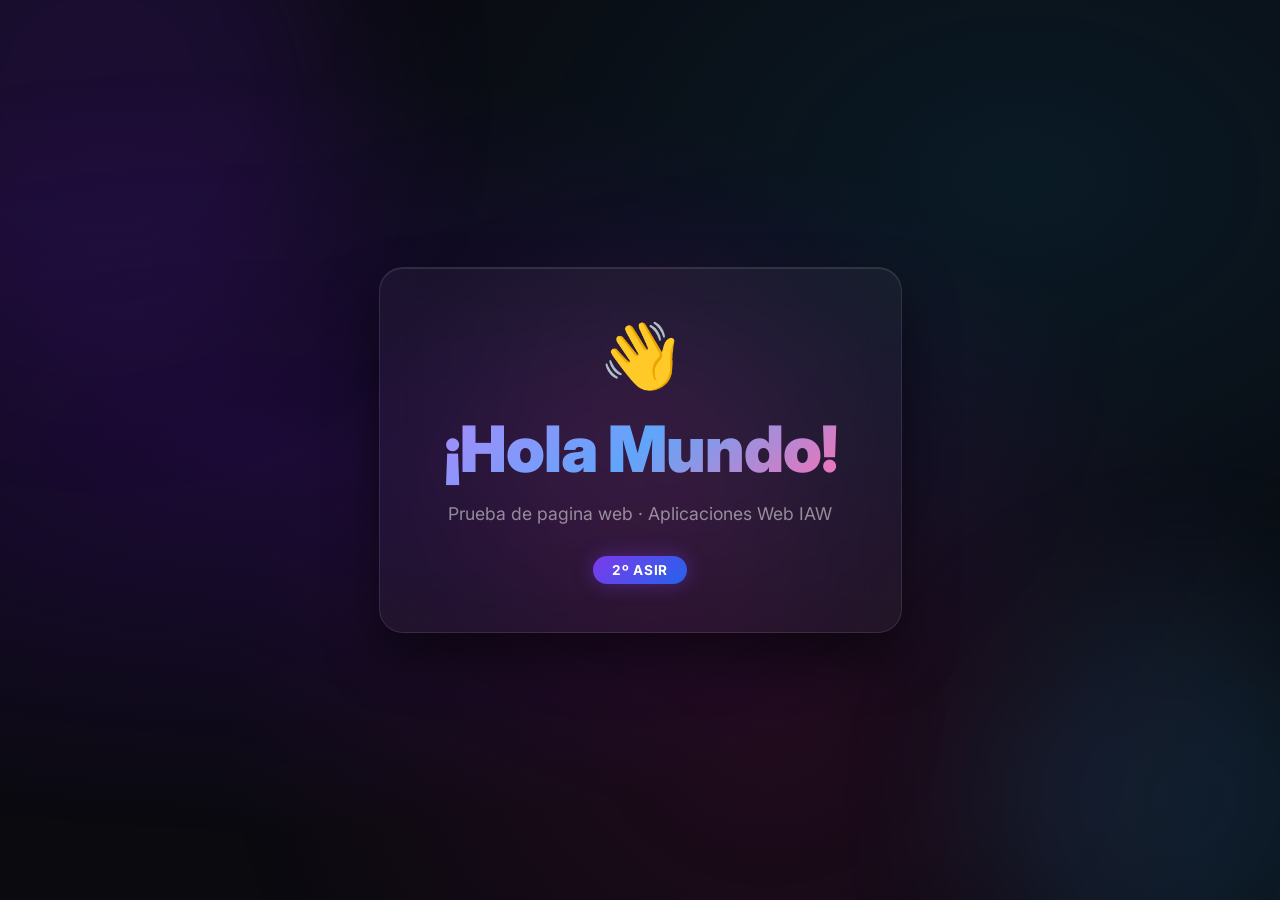
<file: index.html>
<!DOCTYPE html>
<html lang="es">
<head>
  <meta charset="UTF-8" />
  <meta name="viewport" content="width=device-width, initial-scale=1.0" />
  <meta name="description" content="Mi primera pagina web - Hola Mundo" />
  <title>Hola Mundo</title>
  <link rel="preconnect" href="https://fonts.googleapis.com" />
  <link rel="preconnect" href="https://fonts.gstatic.com" crossorigin />
  <link href="https://fonts.googleapis.com/css2?family=Inter:wght@400;700;900&display=swap" rel="stylesheet" />
  <style>
    *, *::before, *::after { box-sizing: border-box; margin: 0; padding: 0; }
    body {
      font-family: "Inter", sans-serif;
      min-height: 100vh;
      display: flex;
      align-items: center;
      justify-content: center;
      background: #0a0a0f;
      overflow: hidden;
    }
    .bg {
      position: fixed;
      inset: 0;
      background: radial-gradient(ellipse at 20% 50%, hsla(265,80%,25%,.4) 0%,transparent 60%),
                  radial-gradient(ellipse at 80% 20%, hsla(200,80%,20%,.3) 0%,transparent 50%),
                  radial-gradient(ellipse at 60% 80%, hsla(320,70%,20%,.3) 0%,transparent 50%);
      z-index: 0;
    }
    .orb {
      position: absolute;
      border-radius: 50%;
      filter: blur(80px);
      opacity: .5;
      animation: float 8s ease-in-out infinite;
    }
    .orb-1 { width:500px;height:500px;background:hsla(265,90%,55%,.3);top:-150px;left:-150px;animation-delay:0s; }
    .orb-2 { width:400px;height:400px;background:hsla(200,90%,55%,.25);bottom:-100px;right:-100px;animation-delay:-4s; }
    .orb-3 { width:300px;height:300px;background:hsla(320,90%,60%,.2);top:50%;left:50%;transform:translate(-50%,-50%);animation-delay:-2s; }
    @keyframes float { 0%,100%{transform:translateY(0) scale(1)} 50%{transform:translateY(-30px) scale(1.05)} }
    .orb-3 { animation-name: float3; }
    @keyframes float3 { 0%,100%{transform:translate(-50%,-50%) translateY(0) scale(1)} 50%{transform:translate(-50%,-50%) translateY(-30px) scale(1.05)} }
    .card {
      position:relative;z-index:1;text-align:center;
      padding:3rem 4rem;
      background:rgba(255,255,255,.04);
      border:1px solid rgba(255,255,255,.1);
      border-radius:24px;
      backdrop-filter:blur(20px);
      box-shadow:0 25px 50px rgba(0,0,0,.5),inset 0 1px 0 rgba(255,255,255,.1);
      animation:fadeIn 1s ease both;
    }
    @keyframes fadeIn { from{opacity:0;transform:translateY(30px)} to{opacity:1;transform:translateY(0)} }
    .emoji { font-size:4rem;display:block;margin-bottom:1rem;animation:wave 2s ease-in-out infinite;transform-origin:70% 70%; }
    @keyframes wave { 0%,100%{transform:rotate(0)} 20%{transform:rotate(-15deg)} 40%{transform:rotate(10deg)} 60%{transform:rotate(-10deg)} 80%{transform:rotate(5deg)} }
    h1 {
      font-size:clamp(2.5rem,6vw,4rem);font-weight:900;
      background:linear-gradient(135deg,#a78bfa,#60a5fa,#f472b6);
      -webkit-background-clip:text;-webkit-text-fill-color:transparent;background-clip:text;
      letter-spacing:-1px;margin-bottom:1rem;
      animation:fadeIn 1s .2s ease both;
    }
    p { color:rgba(255,255,255,.5);font-size:1.1rem;margin-bottom:2rem;animation:fadeIn 1s .4s ease both; }
    .badge {
      display:inline-block;padding:.4rem 1.2rem;border-radius:999px;
      font-size:.85rem;font-weight:700;
      background:linear-gradient(135deg,#7c3aed,#2563eb);
      color:white;letter-spacing:.05em;text-transform:uppercase;
      animation:fadeIn 1s .6s ease both;
      box-shadow:0 0 20px rgba(124,58,237,.4);
    }
  </style>
</head>
<body>
  <div class="bg">
    <div class="orb orb-1"></div>
    <div class="orb orb-2"></div>
    <div class="orb orb-3"></div>
  </div>
  <main class="card">
    <span class="emoji" role="img" aria-label="Mano saludando">&#128075;</span>
    <h1>&#161;Hola Mundo!</h1>
    <p>Prueba de pagina web &middot; Aplicaciones Web IAW</p>
    <span class="badge">2&ordm; ASIR</span>
  </main>
</body>
</html>
</file>
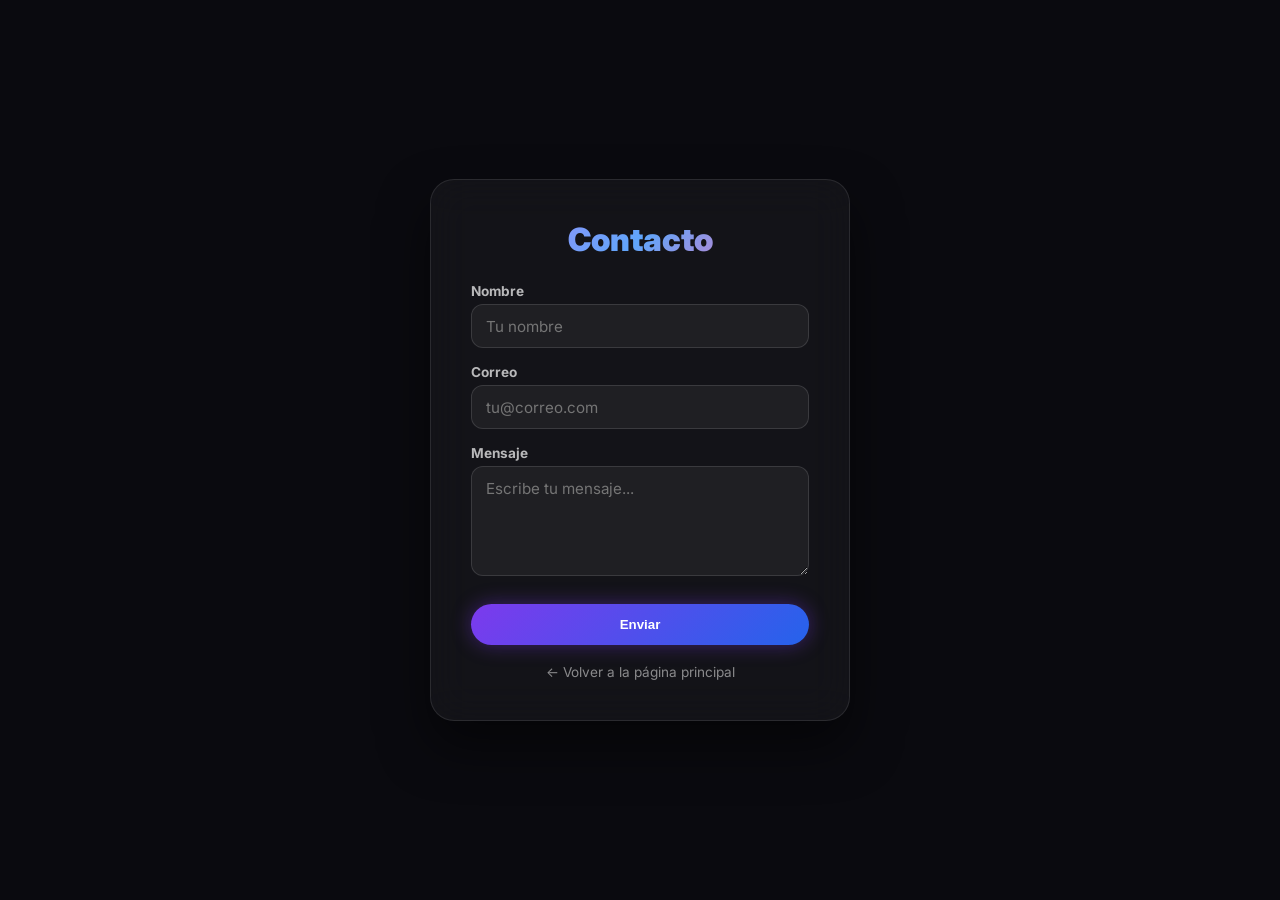
<file: contacto.html>
<!DOCTYPE html>
<html lang="es">
<head>
  <meta charset="UTF-8" />
  <meta name="viewport" content="width=device-width, initial-scale=1.0" />
  <title>Contacto</title>
  <link href="https://fonts.googleapis.com/css2?family=Inter:wght@400;700;900&display=swap" rel="stylesheet" />
  <style>
    *,*::before,*::after{box-sizing:border-box;margin:0;padding:0}
    body{font-family:"Inter",sans-serif;min-height:100vh;display:flex;align-items:center;justify-content:center;background:#0a0a0f}
    .card{width:min(420px,90vw);padding:2.5rem;background:rgba(255,255,255,.04);border:1px solid rgba(255,255,255,.1);border-radius:24px;backdrop-filter:blur(20px);box-shadow:0 25px 50px rgba(0,0,0,.5)}
    h1{font-size:2rem;font-weight:900;background:linear-gradient(135deg,#a78bfa,#60a5fa,#f472b6);-webkit-background-clip:text;-webkit-text-fill-color:transparent;background-clip:text;margin-bottom:1.5rem;text-align:center}
    label{display:block;color:rgba(255,255,255,.7);font-size:.85rem;margin:1rem 0 .35rem;font-weight:700}
    input,textarea{width:100%;padding:.7rem .9rem;border-radius:12px;border:1px solid rgba(255,255,255,.12);background:rgba(255,255,255,.05);color:#fff;font-family:inherit;font-size:.95rem}
    textarea{min-height:110px;resize:vertical}
    button{margin-top:1.5rem;width:100%;padding:.8rem;border:none;border-radius:999px;font-weight:700;color:#fff;cursor:pointer;background:linear-gradient(135deg,#7c3aed,#2563eb);box-shadow:0 0 20px rgba(124,58,237,.4)}
    .back{display:block;text-align:center;margin-top:1.2rem;color:rgba(255,255,255,.5);font-size:.85rem;text-decoration:none}
  </style>
</head>
<body>
  <main class="card">
    <h1>Contacto</h1>
    <form onsubmit="event.preventDefault(); alert('Gracias por tu mensaje');">
      <label for="nombre">Nombre</label>
      <input id="nombre" type="text" placeholder="Tu nombre" required />
      <label for="email">Correo</label>
      <input id="email" type="email" placeholder="tu@correo.com" required />
      <label for="mensaje">Mensaje</label>
      <textarea id="mensaje" placeholder="Escribe tu mensaje..." required></textarea>
      <button type="submit">Enviar</button>
    </form>
    <a class="back" href="index.html">&larr; Volver a la página principal</a>
  </main>
</body>
</html>
</file>
